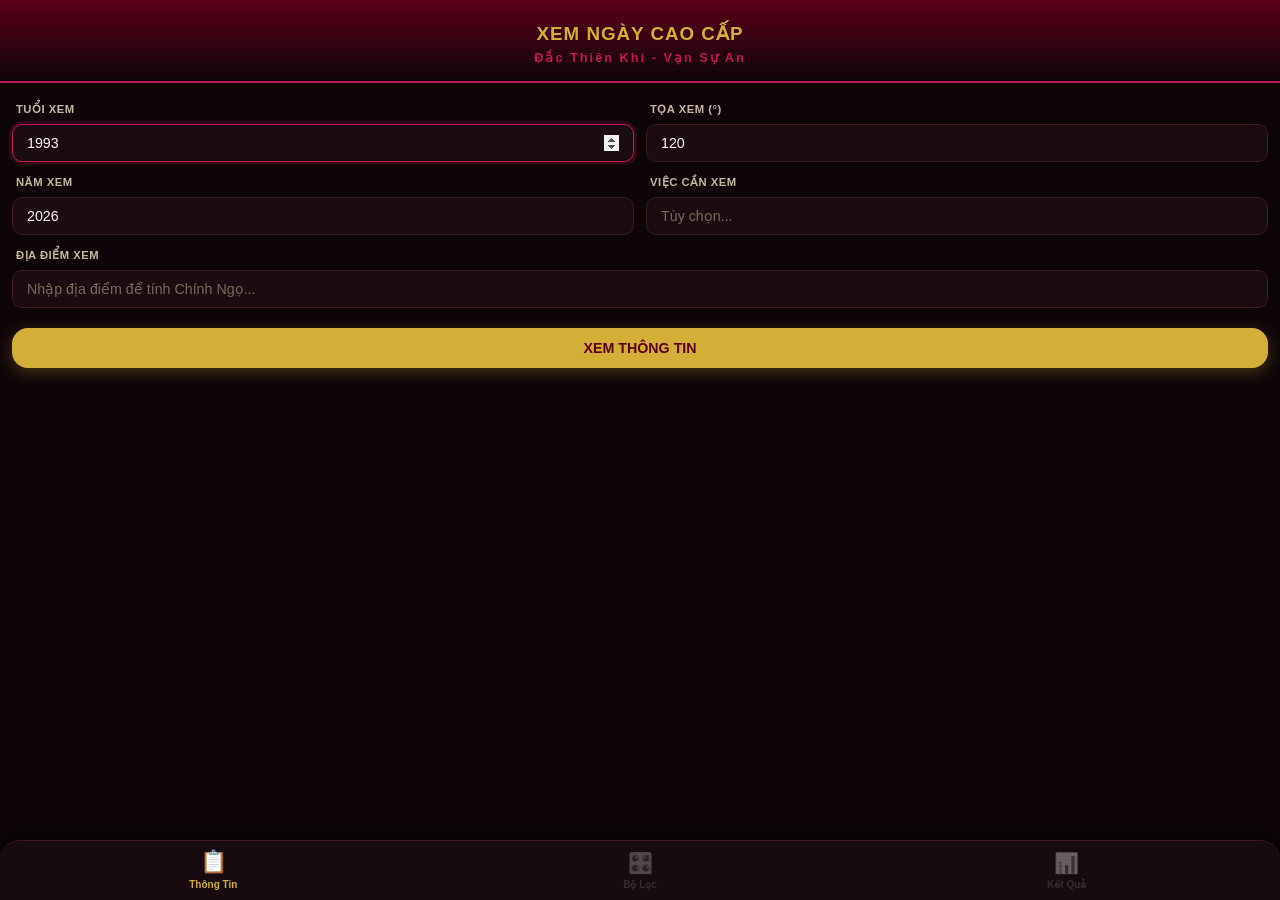
<file: index.html>
<!DOCTYPE html>
<html lang="vi">
<head>
    <meta charset="UTF-8">
    <meta name="viewport" content="width=device-width, initial-scale=1.0, maximum-scale=1.0, user-scalable=no">
    <title>XEM NGÀY CAO CẤP - Mobile</title>
    <link rel="stylesheet" href="mobile-style.css">
</head>
<body>

    <!-- ==================== HEADER ==================== -->
    <header class="m-header">
        <div class="m-header-top">
            <div>
                <h1 class="m-title">XEM NGÀY CAO CẤP</h1>
                <p class="m-slogan">Đắc Thiên Khí - Vạn Sự An</p>
            </div>
        </div>
    </header>

    <!-- ==================== LOADING OVERLAY ==================== -->
    <div id="loading-overlay" class="m-loading-overlay" style="display:none;">
        <div class="m-loading-spinner"></div>
        <p>Đang tính toán...</p>
    </div>

    <!-- ==================== TOAST ==================== -->
    <div id="toast" class="m-toast"></div>

    <!-- ==================== MAIN CONTENT ==================== -->
    <main class="m-main">

        <!-- ========== SCREEN 1: THÔNG TIN ========== -->
        <div id="screen-input" class="m-screen active">
            <div class="m-screen-body">
                <!-- Form nhập liệu -->
                <div class="m-input-grid">
                    <div class="m-input-group">
                        <label for="m-birth-year">Tuổi xem</label>
                        <input type="number" id="m-birth-year" value="1993" placeholder="VD: 1993">
                    </div>
                    <div class="m-input-group">
                        <label for="m-toa-do">Tọa xem (°)</label>
                        <input type="number" id="m-toa-do" value="120" step="0.1" placeholder="VD: 120">
                    </div>
                    <div class="m-input-group">
                        <label for="m-view-year">Năm xem</label>
                        <input type="number" id="m-view-year" value="" placeholder="VD: 2026">
                    </div>
                    <div class="m-input-group">
                        <label for="m-event">Việc cần xem</label>
                        <input type="text" id="m-event" placeholder="Tùy chọn...">
                    </div>
                    <div class="m-input-group m-input-group--full">
                        <label for="m-location">Địa điểm xem</label>
                        <input type="text" id="m-location" placeholder="Nhập địa điểm để tính Chính Ngọ...">
                    </div>
                </div>

                <button class="m-btn m-btn--primary m-btn--full" style="margin-top: 20px;" id="btn-view-result" onclick="handleViewResult()">
                    XEM THÔNG TIN
                </button>

                <!-- Kết quả đầu vào (ẩn ban đầu) -->
                <div id="input-results" class="m-input-results" style="display:none; margin-top: 20px;">
                    <div class="m-card m-card--input"><div class="m-card-head"><span class="m-card-icon">👤</span><span class="m-card-title">TUỔI XEM</span></div><div class="m-card-body" id="card-tuoi"></div></div>
                    <div class="m-card m-card--input"><div class="m-card-head"><span class="m-card-icon">🧭</span><span class="m-card-title">TỌA XEM</span></div><div class="m-card-body" id="card-toa"></div></div>
                    <div class="m-card m-card--input"><div class="m-card-head"><span class="m-card-icon">📅</span><span class="m-card-title">NĂM XEM & THẦN SÁT</span></div><div class="m-card-body" id="card-nam"></div></div>
                    <div class="m-card m-card--input"><div class="m-card-head"><span class="m-card-icon">⭐</span><span class="m-card-title">NGŨ HOÀNG & NHỊ HẮC THEO THÁNG</span></div><div class="m-card-body" id="card-nguhoang-thang"></div></div>
                    <div id="tranchon-summary" style="display:none;"><div class="m-tranchon-summary"><div class="m-tranchon-summary-title">TỔNG HỢP TRÁNH – CHỌN</div><div id="tranchon-summary-body"></div></div></div>
                    <div class="m-card m-card--input"><div class="m-card-head"><span class="m-card-title">THÁI DƯƠNG / THÁI ÂM ĐÁO TỌA</span></div><div class="m-card-body" id="card-thaiduongam"></div></div>
                </div>
            </div>
        </div>

        <!-- ========== SCREEN 2: BỘ LỌC NÂNG CAO ========== -->
        <div id="screen-filter" class="m-screen">
            <div class="m-screen-body">
                <!-- TẦNG 1: THÁNG & TIẾT KHÍ & CAN CHI -->
                <div class="m-accordion">
                    <div class="m-accordion-header" onclick="toggleAccordion('acc-layer1')">
                        <span>🌿 TẦNG 1: THÁNG, CAN/CHI & TIẾT KHÍ</span>
                        <span class="m-badge m-badge--sm" id="badge-layer1" style="display:none;">0</span>
                        <span class="m-chevron m-chevron--sm" id="acc-layer1-chevron">▼</span>
                    </div>
                    <div class="m-accordion-body" id="acc-layer1">
                        <!-- Nội dung Tầng 1 giữ nguyên -->
                        <div class="m-filter-group"><h4 class="m-filter-title">📅 1A. THÁNG</h4><div class="m-dropdown" id="month-dropdown"><div class="m-dropdown-header" onclick="toggleGenericDropdown('month-dropdown-body', 'month-dropdown-chevron')"><span id="month-dropdown-text">Đã chọn 12 tháng</span><span class="m-chevron" id="month-dropdown-chevron">▼</span></div><div class="m-dropdown-body" id="month-dropdown-body" style="display:none;"><button type="button" class="m-select-all-btn" id="btn-month-all" onclick="toggleAllMonths()">✅ Chọn tất cả</button><div class="m-month-grid" id="month-grid"></div></div></div></div>
                        <div class="m-filter-group"><h4 class="m-filter-title">🔤 1B. CAN & CHI</h4><p style="font-size:11px;color:#B39DDB;margin:0 0 8px;">Áp dụng cho Can/Chi của Ngày và Giờ</p><div class="m-dropdown" id="canchi-dropdown"><div class="m-dropdown-header" onclick="toggleGenericDropdown('canchi-dropdown-body', 'canchi-dropdown-chevron')"><span id="canchi-dropdown-text">Lọc Can & Chi</span><span class="m-chevron" id="canchi-dropdown-chevron">▼</span></div><div class="m-dropdown-body" id="canchi-dropdown-body" style="display:none;"><button type="button" class="m-select-all-btn" id="btn-canchi-all" onclick="toggleAllCanChi()">✅ Chọn tất cả</button><div class="m-filter-chips" id="filter-can" style="margin-bottom:8px;"></div><div class="m-filter-chips" id="filter-chi"></div></div></div></div>
                        <div class="m-filter-group"><h4 class="m-filter-title">🌿 1C. TIẾT KHÍ</h4><div class="m-dropdown" id="tietkhi-dropdown"><div class="m-dropdown-header" onclick="toggleGenericDropdown('tietkhi-dropdown-body', 'tietkhi-dropdown-chevron')"><span id="tietkhi-dropdown-text">Lọc Tiết Khí</span><span class="m-chevron" id="tietkhi-dropdown-chevron">▼</span></div><div class="m-dropdown-body" id="tietkhi-dropdown-body" style="display:none;"><button type="button" class="m-select-all-btn" id="btn-tietkhi-all" onclick="toggleAllTietKhi()">✅ Chọn tất cả</button><div class="m-filter-chips" id="filter-tietkhi" style="margin-top:8px;"></div></div></div></div>
                    </div>
                </div>

                <!-- TẦNG 2: TỐI ƯU HÀNH & VẬN & CHI -->
                <div class="m-accordion">
                    <div class="m-accordion-header" onclick="toggleAccordion('acc-layer2')">
                        <span>⚡ TẦNG 2: TỐI ƯU HÀNH, VẬN & CHI</span>
                        <span class="m-badge m-badge--sm" id="badge-layer2" style="display:none;">0</span>
                        <span class="m-chevron m-chevron--sm" id="acc-layer2-chevron">▶</span>
                    </div>
                    <div class="m-accordion-body" id="acc-layer2" style="display:none;">
                        <div class="m-filter-group"><h4 class="m-filter-title">🔥 2A. QUAN HỆ HÀNH YÊU CẦU</h4><div id="filter-hanh-pairs"></div></div>
                        <div class="m-filter-group"><h4 class="m-filter-title">🌀 2B. QUAN HỆ VẬN YÊU CẦU</h4><div id="filter-van-pairs"></div></div>
                        <div class="m-filter-group"><h4 class="m-filter-title">🎯 2C. HÀNH/VẬN CỤ THỂ THEO TRỤ</h4><div id="filter-hanhvan-pillar"></div></div>
                        <div class="m-filter-group"><h4 class="m-filter-title">🐾 2D. QUAN HỆ CHI YÊU CẦU</h4><div id="filter-chi-pairs"></div></div>
                    </div>
                </div>

                <!-- TẦNG 3: HUYỀN KHÔNG ĐẠI QUÁI -->
                <div class="m-accordion">
                    <div class="m-accordion-header" onclick="toggleAccordion('acc-layer3')">
                        <span>☯ TẦNG 3: HUYỀN KHÔNG ĐẠI QUÁI</span>
                        <span class="m-badge m-badge--sm" id="badge-layer3" style="display:none;">0</span>
                        <span class="m-chevron m-chevron--sm" id="acc-layer3-chevron">▶</span>
                    </div>
                    <div class="m-accordion-body" id="acc-layer3" style="display:none;">
                        <div class="m-filter-group"><h4 class="m-filter-title">👨‍👩‍👧 3A. CẤU HÌNH VAI TRÒ GIA ĐÌNH</h4><div class="m-filter-grid" id="filter-vaitro"></div></div>
                        <div class="m-filter-group"><h4 class="m-filter-title">🏠 3B. GIA ĐÌNH CỤ THỂ</h4><div id="filter-giadinh"></div></div>
                        <div class="m-filter-group"><h4 class="m-filter-title">🌟 3C. THẤT TINH ĐẢ KIẾP</h4><div class="m-filter-grid" id="filter-thattinh"></div></div>
                        <div class="m-filter-group"><h4 class="m-filter-title">👫 3E. HUYNH ĐỆ</h4><div class="m-filter-grid" id="filter-huynhde"></div></div>
                    </div>
                </div>

                <button class="m-btn m-btn--accent m-btn--full m-btn--sticky" id="btn-apply-filter" onclick="window._userTriggeredApply=true;applyAllFilters();setTimeout(function(){window._userTriggeredApply=false;},500);">
                    ⚡ ÁP DỤNG BỘ LỌC
                </button>
            </div>
        </div>

        <!-- ========== SCREEN 3: KẾT QUẢ ========== -->
        <div id="screen-results" class="m-screen">
            <div class="m-screen-body">
                <div class="m-results-bar" id="results-bar" style="display:none;">
                    <div class="m-results-stats">
                        <span id="stat-ngay">0 ngày</span>
                        <span id="stat-gio">0 giờ</span>
                        <span id="stat-filters">0 filter</span>
                    </div>
                    <div class="m-results-actions">
                        <button class="m-btn m-btn--sm m-btn--outline" onclick="clearAllFilters()">🗑️ Xóa hết</button>
                        <button class="m-btn m-btn--sm m-btn--outline" onclick="showSelectedList()">⭐ Đã chọn (<span id="selected-count">0</span>)</button>
                        <button class="m-btn m-btn--sm m-btn--cherry" onclick="printSelected()">🖨️ In</button>
                    </div>
                </div>
                <div id="results-container" class="m-results-container"></div>
                <button class="m-btn m-btn--outline m-btn--full" id="btn-load-more" style="display:none;" onclick="loadMoreResults()">📥 TẢI THÊM NGÀY</button>
            </div>
        </div>

    </main>

    <!-- ==================== BOTTOM NAVIGATION (TABS) ==================== -->
    <nav class="m-bottom-nav">
        <button class="m-nav-btn active" id="nav-input" onclick="switchTab('input')">
            <span class="m-nav-icon">📋</span>
            <span class="m-nav-text">Thông Tin</span>
        </button>
        <button class="m-nav-btn disabled" id="nav-filter" onclick="switchTab('filter')">
            <span class="m-nav-icon">🎛️</span>
            <span class="m-nav-text">Bộ Lọc</span>
            <span class="m-badge" id="filter-badge-total" style="display:none;">0</span>
        </button>
        <button class="m-nav-btn disabled" id="nav-results" onclick="switchTab('results')">
            <span class="m-nav-icon">📊</span>
            <span class="m-nav-text">Kết Quả</span>
            <span id="result-count-badge" class="m-badge" style="display:none;">0</span>
        </button>
    </nav>

    <!-- Các Modal giữ nguyên như cũ -->
    <div id="selected-sheet" class="m-sheet" style="display:none;">...</div>
    <div id="detail-modal" class="m-modal" style="display:none;">...</div>
    <div id="print-note-mobile" class="m-print-note">...</div>

    <!-- Scripts -->
    <script src="constants.js"></script>
    <script src="calendar.js"></script>
    <script src="fengshui.js"></script>
    <script src="huyenkhong.js"></script>
    <script src="optimizer.js"></script>
    <script src="mobile-ui.js"></script>
    <script src="mobile-main.js"></script>
</body>
</html>
</file>
<file: mobile-style.css>
/* ==========================================
   MOBILE-STYLE.CSS - Giao diện Mobile (3 Tabs)
   Tông màu: Cherry cao cấp, Bo tròn mềm mại
   ========================================== */

/* ---------- CSS Variables ---------- */
:root {
    --cherry-deep: #800020;
    --cherry-dark: #5C0018;
    --cherry-rose: #C2185B;
    --cherry-light: #E91E63;
    --cherry-bg: #0D0508;
    --cherry-surface: #1A0C10;
    --cherry-surface2: #241216;
    --cherry-border: #3D1A24;
    --gold: #D4AF37;
    --gold-light: #F0D060;
    --gold-dark: #A08520;
    --cream: #FFF8F0;
    --cream-dim: #C8B8A0;
    --white-soft: #E8DDD4;
    --danger: #DC3545;
    --danger-bg: #3D1520;
    --success: #28A745;
    --success-bg: #152A1C;
    --warning: #FFC107;
    --warning-bg: #2D2010;
    --info: #4FC3F7;
    --info-bg: #102530;
    --text-primary: #FFF8F0;
    --text-secondary: #B8A898;
    --text-muted: #7A6A5C;
    
    --radius-sm: 10px;
    --radius: 16px;
    --radius-lg: 20px;
    --radius-xl: 24px;
    --nav-height: 60px;
    
    --shadow: 0 4px 20px rgba(0, 0, 0, 0.4);
    --shadow-lg: 0 8px 40px rgba(0, 0, 0, 0.6);
    --transition: 0.25s cubic-bezier(0.4, 0, 0.2, 1);
    --font-main: -apple-system, BlinkMacSystemFont, 'Segoe UI', Roboto, sans-serif;
}

*, *::before, *::after { box-sizing: border-box; margin: 0; padding: 0; }
html { font-size: 15px; -webkit-text-size-adjust: 100%; scroll-behavior: smooth; }
body {
    font-family: var(--font-main);
    background: var(--cherry-bg);
    color: var(--text-primary);
    line-height: 1.5;
    min-height: 100vh;
    overflow-x: hidden;
    -webkit-tap-highlight-color: transparent;
    padding-bottom: calc(var(--nav-height) + 20px);
}
input, button, select, textarea { font-family: inherit; font-size: inherit; color: inherit; }
input { background: var(--cherry-surface); border: 1px solid var(--cherry-border); color: var(--text-primary); padding: 10px 14px; border-radius: var(--radius-sm); width: 100%; font-size: 0.95rem; transition: border var(--transition), box-shadow var(--transition); -webkit-appearance: none; }
input:focus { outline: none; border-color: var(--cherry-rose); box-shadow: 0 0 0 3px rgba(194, 24, 91, 0.2); }
input::placeholder { color: var(--text-muted); }

/* ---------- Header ---------- */
.m-header { background: linear-gradient(180deg, var(--cherry-dark) 0%, var(--cherry-bg) 100%); padding: 20px 16px 14px; text-align: center; border-bottom: 2px solid var(--cherry-rose); position: sticky; top: 0; z-index: 50; }
.m-header-top { display: flex; align-items: center; justify-content: center; gap: 12px; }
.m-title { font-size: 1.25rem; font-weight: 800; color: var(--gold); letter-spacing: 1px; text-transform: uppercase; }
.m-slogan { font-size: 0.85rem; color: var(--cherry-rose); font-weight: 600; letter-spacing: 2px; }

/* ---------- Main & Screens ---------- */
.m-main { padding: 12px; }
.m-screen { display: none; animation: fadeIn 0.35s ease forwards; }
.m-screen.active { display: block; }
.m-screen-body { padding: 6px 0; }
@keyframes fadeIn { from { opacity: 0; transform: translateY(8px); } to { opacity: 1; transform: translateY(0); } }

/* ---------- Bottom Navigation ---------- */
.m-bottom-nav { position: fixed; bottom: 0; left: 0; right: 0; height: var(--nav-height); background: rgba(26, 12, 16, 0.95); backdrop-filter: blur(12px); display: flex; border-top: 1px solid var(--cherry-border); z-index: 100; padding-bottom: env(safe-area-inset-bottom); box-shadow: 0 -4px 20px rgba(0, 0, 0, 0.6); border-radius: 20px 20px 0 0; }
.m-nav-btn { flex: 1; display: flex; flex-direction: column; align-items: center; justify-content: center; gap: 4px; background: transparent; border: none; color: var(--text-muted); cursor: pointer; transition: all var(--transition); position: relative; padding: 6px 0; }
.m-nav-btn .m-nav-icon { font-size: 20px; transition: transform var(--transition); }
.m-nav-btn .m-nav-text { font-size: 10px; font-weight: 600; }
.m-nav-btn.active { color: var(--gold); }
.m-nav-btn.active .m-nav-icon { transform: translateY(-2px) scale(1.1); }
.m-nav-btn.disabled { opacity: 0.35; pointer-events: none; filter: grayscale(100%); }
.m-nav-btn .m-badge { position: absolute; top: 4px; right: calc(50% - 24px); min-width: 18px; height: 18px; font-size: 9px; border-radius: 9px; border: 2px solid rgba(26, 12, 16, 0.95); background: var(--cherry-rose); color: white; display: inline-flex; align-items: center; justify-content: center; }

/* ---------- UI Elements ---------- */
.m-input-grid { display: grid; grid-template-columns: 1fr 1fr; gap: 12px; }
.m-input-group { display: flex; flex-direction: column; gap: 6px; }
.m-input-group--full { grid-column: 1 / -1; }
.m-input-group label { font-size: 0.75rem; font-weight: 600; color: var(--cream-dim); text-transform: uppercase; letter-spacing: 0.5px; padding-left: 4px; }
.m-btn { display: inline-flex; align-items: center; justify-content: center; gap: 6px; padding: 12px 20px; border: none; border-radius: var(--radius); font-weight: 700; font-size: 0.95rem; cursor: pointer; transition: all var(--transition); white-space: nowrap; text-align: center; }
.m-btn:active { transform: scale(0.97); }
.m-btn--primary { background: var(--gold); color: var(--cherry-dark); box-shadow: 0 4px 16px rgba(212, 175, 55, 0.3); }
.m-btn--accent { background: var(--cherry-rose); color: white; box-shadow: 0 4px 16px rgba(194, 24, 91, 0.4); }
.m-btn--cherry { background: var(--cherry-deep); color: var(--gold); border: 1px solid var(--cherry-rose); }
.m-btn--outline { background: transparent; border: 1px solid var(--cherry-border); color: var(--cream-dim); }
.m-btn--sm { padding: 6px 12px; font-size: 0.75rem; border-radius: var(--radius-sm); }
.m-btn--full { width: 100%; }
.m-btn--icon { width: 36px; height: 36px; padding: 0; border-radius: 50%; font-size: 1rem; background: transparent; color: var(--text-secondary); border: 1px solid var(--cherry-border); }
.m-btn--sticky { position: sticky; bottom: 12px; margin-top: 16px; z-index: 5; }

.m-card { background: var(--cherry-surface2); border-radius: var(--radius); margin-bottom: 12px; border: 1px solid var(--cherry-border); overflow: hidden; animation: fadeInUp 0.3s ease forwards; }
.m-card--input { border-left: 4px solid var(--cherry-rose); }
.m-card-head { display: flex; align-items: center; gap: 8px; padding: 12px 16px; background: rgba(128, 0, 32, 0.2); border-bottom: 1px solid var(--cherry-border); }
.m-card-icon { font-size: 1.1rem; }
.m-card-title { font-size: 0.85rem; font-weight: 700; color: var(--gold); letter-spacing: 1px; }
.m-card-body { padding: 14px 16px; font-size: 0.85rem; }
.m-info-row { display: flex; justify-content: space-between; padding: 6px 0; border-bottom: 1px solid rgba(61, 26, 36, 0.4); }
.m-info-row--col { flex-direction: column; align-items: flex-start; gap: 8px; }
.m-info-row:last-child { border-bottom: none; }
.m-info-label { color: var(--text-secondary); font-size: 0.85rem; flex-shrink: 0; min-width: 90px; }
.m-info-value { color: var(--text-primary); font-weight: 600; text-align: right; font-size: 0.85rem; }

/* ========== HKDQ VISUAL GUA ========== */
.m-gua-container { display: flex; gap: 12px; flex-wrap: wrap; width: 100%; justify-content: flex-start; margin-top: 4px; }
.m-gua-block { display: inline-flex; flex-direction: column; align-items: center; background: rgba(0, 0, 0, 0.15); border: 1px solid var(--cherry-border); border-radius: var(--radius-sm); padding: 8px 12px; min-width: 80px; }
.m-gua-symbol-wrapper { position: relative; display: flex; align-items: center; justify-content: center; padding-right: 14px; margin-bottom: 4px; }
.m-gua-symbol-stack { display: flex; flex-direction: column; line-height: 0.85; font-size: 2.2rem; color: var(--gold); font-family: 'Segoe UI Symbol', 'Apple Symbols', sans-serif; }
.m-gua-trigram { height: 1.8rem; overflow: visible; }
.m-gua-hanh, .m-gua-van { position: absolute; right: 0; font-size: 0.8rem; font-weight: 800; color: #8A9A9A; }
.m-gua-hanh { top: 2px; }
.m-gua-van { bottom: 2px; }
.m-gua-name { font-size: 0.72rem; color: var(--text-primary); font-weight: 700; text-align: center; border-top: 1px dashed rgba(212, 175, 55, 0.3); padding-top: 4px; width: 100%; }

.m-status-tag { display: inline-block; padding: 4px 12px; border-radius: 20px; font-size: 0.75rem; font-weight: 700; }
.m-status-tag--pham { background: var(--danger-bg); color: var(--danger); }
.m-status-tag--khong-pham { background: var(--success-bg); color: var(--success); }

.m-table-wrap { overflow-x: auto; -webkit-overflow-scrolling: touch; margin: 0 -4px; padding: 0 4px; }
.m-mini-table { width: 100%; min-width: 400px; border-collapse: collapse; font-size: 0.75rem; margin-top: 8px; border-radius: var(--radius-sm); overflow: hidden; }
.m-mini-table th, .m-mini-table td { padding: 6px 4px; text-align: center; border: 1px solid var(--cherry-border); }
.m-mini-table th { background: var(--cherry-dark); color: var(--gold); font-size: 0.7rem; }
.m-mini-table .highlight-5 { background: rgba(255, 193, 7, 0.2); color: var(--warning); font-weight: 700; }
.m-mini-table .highlight-2 { background: rgba(211, 211, 211, 0.1); }

/* ---------- Accordion & Filters ---------- */
.m-accordion { background: var(--cherry-surface2); border-radius: var(--radius); margin-bottom: 12px; border: 1px solid var(--cherry-border); overflow: hidden; }
.m-accordion-header { display: flex; align-items: center; gap: 8px; padding: 14px 16px; cursor: pointer; user-select: none; font-weight: 600; font-size: 0.9rem; color: var(--cream-dim); transition: background var(--transition); }
.m-accordion-header:active { background: var(--cherry-border); }
.m-accordion-body { padding: 14px 16px; border-top: 1px solid var(--cherry-border); }
.m-chevron { font-size: 0.7rem; transition: transform var(--transition); color: var(--gold); }
.m-chevron--sm { margin-left: auto; }

.m-filter-group { margin-bottom: 16px; padding-bottom: 14px; border-bottom: 1px dashed rgba(61, 26, 36, 0.5); }
.m-filter-group:last-child { border-bottom: none; margin-bottom: 0; padding-bottom: 0; }
.m-filter-title { font-size: 0.85rem; font-weight: 700; color: var(--cherry-rose); margin-bottom: 10px; text-transform: uppercase; letter-spacing: 1px; }

.m-tranchon-summary { background: var(--cherry-surface2); border: 1px solid var(--cherry-border); border-radius: var(--radius); margin-bottom: 14px; padding: 14px; overflow: hidden; }
.m-tranchon-summary-title { font-size: 0.85rem; font-weight: 700; color: var(--gold); margin-bottom: 12px; text-transform: uppercase; letter-spacing: 1px; padding-left: 10px; border-left: 4px solid var(--cherry-rose); }
.m-tranchon-table-wrap { overflow-x: auto; -webkit-overflow-scrolling: touch; margin: 0 -4px; padding: 0 4px; }
.m-tranchon-table { width: 100%; min-width: 560px; border-collapse: collapse; font-size: 0.75rem; table-layout: fixed; border-radius: var(--radius-sm); overflow: hidden; }
.m-tranchon-table th, .m-tranchon-table td { border: 1px solid var(--cherry-border); padding: 8px 6px; text-align: center; vertical-align: middle; word-break: break-word; }
.m-tranchon-table thead th { background: var(--cherry-dark); color: var(--gold); font-size: 0.7rem; font-weight: 700; text-transform: uppercase; }
.m-tranchon-table .col-type { width: 15%; font-weight: 700; text-align: left; padding-left: 10px; }
.m-tranchon-table .col-year, .m-tranchon-table .col-month, .m-tranchon-table .col-day, .m-tranchon-table .col-hour { width: 21.25%; }
.m-tranchon-table tbody td { background: rgba(0, 0, 0, 0.15); }
.m-tranchon-table tbody tr.tc-tranh td { background: rgba(220, 53, 69, 0.06); }
.m-tranchon-table tbody tr.tc-chon td { background: rgba(40, 167, 69, 0.06); }
.tc-value { font-size: 0.75rem; font-weight: 600; color: var(--text-primary); line-height: 1.35; }
.tc-value--tranh { color: var(--danger); }
.tc-value--chon  { color: var(--success); }
.tc-empty { color: var(--text-muted); }
.tc-summary-row td { font-weight: 700 !important; font-size: 0.8rem !important; background: rgba(0, 0, 0, 0.25) !important; border-top: 2px solid var(--cherry-rose) !important; }

.m-filter-grid { display: grid; grid-template-columns: 1fr; gap: 6px; }
.m-filter-item { display: flex; align-items: center; gap: 10px; padding: 10px 12px; background: rgba(0, 0, 0, 0.2); border-radius: var(--radius-sm); cursor: pointer; transition: background var(--transition); }
.m-filter-item:active { background: var(--cherry-border); }
.m-filter-item input[type="checkbox"] { -webkit-appearance: none; appearance: none; width: 22px; height: 22px; border: 2px solid var(--cherry-border); border-radius: 6px; background: var(--cherry-surface); flex-shrink: 0; cursor: pointer; position: relative; transition: all var(--transition); }
.m-filter-item input[type="checkbox"]:checked { background: var(--cherry-rose); border-color: var(--cherry-rose); }
.m-filter-item input[type="checkbox"]:checked::after { content: '✓'; position: absolute; top: 50%; left: 50%; transform: translate(-50%, -50%); color: white; font-size: 14px; font-weight: 700; }
.m-filter-item label { font-size: 0.85rem; color: var(--text-secondary); cursor: pointer; flex: 1; }

.m-filter-chips { display: flex; flex-wrap: wrap; gap: 8px; }
.m-chip { display: inline-flex; align-items: center; gap: 4px; padding: 8px 14px; border: 1px solid var(--cherry-border); border-radius: 20px; font-size: 0.8rem; cursor: pointer; transition: all var(--transition); background: var(--cherry-surface); color: var(--text-secondary); user-select: none; }
.m-chip:active { transform: scale(0.95); }
.m-chip.active { background: var(--cherry-rose); color: white; border-color: var(--cherry-rose); box-shadow: 0 0 10px rgba(194, 24, 91, 0.3); }

.m-dropdown { background: var(--cherry-surface2); border: 1px solid var(--cherry-border); border-radius: var(--radius-sm); overflow: hidden; margin-bottom: 8px; }
.m-dropdown-header { display: flex; align-items: center; justify-content: space-between; padding: 12px 14px; font-size: 0.85rem; font-weight: 600; color: var(--text-primary); cursor: pointer; background: rgba(0,0,0,0.2); }
.m-dropdown-header:active { background: var(--cherry-border); }
.m-dropdown-body { padding: 14px; border-top: 1px solid var(--cherry-border); }
.m-select-all-btn { display: inline-flex; align-items: center; gap: 6px; padding: 8px 14px; border: 1px solid var(--cherry-rose); border-radius: var(--radius-sm); background: transparent; color: var(--gold-light); font-size: 0.8rem; font-weight: 600; cursor: pointer; margin-bottom: 12px; transition: background var(--transition); }
.m-select-all-btn:active { background: var(--cherry-border); }

.m-month-grid { display: grid; grid-template-columns: repeat(3, 1fr); gap: 8px; }
.m-month-item { display: flex; align-items: center; gap: 6px; padding: 10px; background: rgba(0, 0, 0, 0.2); border-radius: var(--radius-sm); border: 1px solid var(--cherry-border); cursor: pointer; font-size: 0.8rem; color: var(--text-secondary); transition: all var(--transition); user-select: none; }
.m-month-item input[type="checkbox"] { -webkit-appearance: auto; appearance: auto; width: 18px; height: 18px; accent-color: var(--cherry-rose); }
.m-month-item.month-checked { color: var(--gold-light); border-color: var(--cherry-rose); background: rgba(194, 24, 91, 0.12); }
.m-chip-star { font-size: 0.85rem; margin-right: 4px; line-height: 1; }

.m-pair-chips { display: flex; flex-wrap: wrap; gap: 6px; }
.m-pair-chip { padding: 6px 12px; border: 1px solid var(--cherry-border); border-radius: 16px; font-size: 0.75rem; cursor: pointer; transition: all var(--transition); background: var(--cherry-surface); color: var(--text-muted); }
.m-pair-chip.active { background: var(--info-bg); color: var(--info); border-color: var(--info); }
.m-giadinh-row { display: flex; align-items: center; gap: 10px; margin-bottom: 8px; flex-wrap: wrap; }
.m-giadinh-name { font-weight: 700; color: var(--gold); font-size: 0.85rem; min-width: 100px; }

/* ---------- Results Bar ---------- */
.m-results-bar { display: flex; flex-direction: column; gap: 10px; padding: 14px; background: linear-gradient(90deg, var(--cherry-dark), var(--cherry-surface2)); border-radius: var(--radius); margin-bottom: 14px; border: 1px solid var(--cherry-border); }
.m-results-stats { display: flex; gap: 16px; flex-wrap: wrap; }
.m-results-stats span { font-size: 0.85rem; color: var(--cream-dim); font-weight: 600; }
.m-results-stats span::before { content: '• '; color: var(--gold); }
.m-results-actions { display: flex; gap: 8px; flex-wrap: wrap; }
.m-results-container { display: flex; flex-direction: column; gap: 12px; }
.m-empty-state { text-align: center; padding: 60px 20px; color: var(--text-muted); }
.m-empty-state p { margin-top: 12px; font-size: 0.9rem; line-height: 1.6; }

/* ---------- Day Card (Mới) ---------- */
.m-day-card { background: var(--cherry-surface2); border-radius: var(--radius-lg); border: 1px solid var(--cherry-border); overflow: hidden; animation: fadeInUp 0.3s ease forwards; transition: border var(--transition); margin-bottom: 14px; }
.m-day-card.selected { border-color: var(--gold); box-shadow: 0 0 16px rgba(212, 175, 55, 0.2); }

/* Header của Day Card như thiết kế mới */
.m-day-header { padding: 14px 16px; cursor: pointer; background: rgba(128, 0, 32, 0.15); border-bottom: 1px solid var(--cherry-border); transition: background var(--transition); }
.m-day-header:active { background: rgba(128, 0, 32, 0.3); }

.m-day-header-top { display: flex; align-items: center; gap: 10px; margin-bottom: 10px; }
.m-day-select { padding: 2px; flex-shrink: 0; }
.m-checkbox { width: 24px; height: 24px; border: 2px solid var(--cherry-border); border-radius: 6px; position: relative; transition: all var(--transition); background: var(--cherry-surface); }
.m-checkbox.checked { background: var(--gold); border-color: var(--gold); }
.m-checkbox.checked::after { content: '✓'; color: var(--cherry-dark); position: absolute; top: 50%; left: 50%; transform: translate(-50%, -50%); font-weight: bold; font-size: 14px; }

.m-day-title { flex: 1; display: flex; align-items: baseline; gap: 6px; }
.m-solar-date { font-size: 1.15rem; font-weight: 800; color: var(--gold); }
.m-day-dow { font-size: 0.85rem; color: var(--text-muted); }
.m-lunar-badge { margin-left: auto; font-size: 0.8rem; background: rgba(212, 175, 55, 0.15); color: var(--gold-light); padding: 4px 12px; border-radius: 20px; font-weight: 700; border: 1px solid rgba(212, 175, 55, 0.3); }

.m-day-header-bot { display: flex; justify-content: space-between; font-size: 0.85rem; color: var(--text-primary); background: rgba(0,0,0,0.25); padding: 10px; border-radius: 8px; flex-wrap: wrap; gap: 6px; }
.m-day-header-bot strong { color: var(--gold-light); }

.m-day-body { display: none; padding: 14px; border-top: 1px solid var(--cherry-border); background: rgba(0, 0, 0, 0.1); }
.m-day-body.open { display: block; }

/* ---------- Bảng HKĐQ Các Trụ (Thay thế Hour grid cũ) ---------- */
.m-hkdq-table-wrap { overflow-x: auto; margin: 0; border: 1px solid var(--cherry-border); border-radius: 8px; background: var(--cherry-surface); -webkit-overflow-scrolling: touch; }
.m-hkdq-table { width: 100%; border-collapse: collapse; min-width: 700px; }
.m-hkdq-table th, .m-hkdq-table td { border: 1px solid var(--cherry-border); padding: 8px 6px; text-align: center; vertical-align: top; }
.m-hkdq-table th { font-weight: 700; background: var(--cherry-dark); color: var(--gold); font-size: 0.75rem; text-transform: uppercase; }
.row-canchi td { font-weight: 700; color: var(--gold-light); background: rgba(0,0,0,0.2); font-size: 0.75rem; }
.row-gua td { padding: 6px; }
.row-relations td { font-size: 0.7rem; color: var(--text-secondary); line-height: 1.5; text-align: left; }
.m-hkdq-relations { margin-bottom: 6px; padding-bottom: 6px; border-bottom: 1px dashed rgba(255,255,255,0.1); }
.m-hkdq-relations:last-child { margin-bottom: 0; padding-bottom: 0; border-bottom: none; }

/* ---------- Modals ---------- */
.m-modal { position: fixed; inset: 0; z-index: 200; display: flex; align-items: flex-end; justify-content: center; }
.m-modal-overlay { position: absolute; inset: 0; background: rgba(0, 0, 0, 0.75); backdrop-filter: blur(4px); }
.m-modal-body { position: relative; width: 100%; max-height: 85vh; background: var(--cherry-surface2); border-radius: var(--radius-xl) var(--radius-xl) 0 0; overflow-y: auto; border: 1px solid var(--cherry-border); border-bottom: none; box-shadow: 0 -8px 40px rgba(0, 0, 0, 0.6); animation: slideUp 0.3s ease forwards; }
.m-modal-header { display: flex; align-items: center; justify-content: space-between; padding: 16px 20px; border-bottom: 1px solid var(--cherry-border); position: sticky; top: 0; background: var(--cherry-surface2); z-index: 1; }
.m-modal-header span { font-weight: 700; color: var(--gold); font-size: 1.05rem; }
.m-modal-content { padding: 16px 20px; }
.m-detail-block { margin-bottom: 16px; padding-bottom: 14px; border-bottom: 1px solid var(--cherry-border); }
.m-detail-block:last-child { border-bottom: none; margin-bottom: 0; }
.m-detail-block-title { font-size: 0.85rem; font-weight: 700; color: var(--cherry-rose); margin-bottom: 10px; display: flex; align-items: center; gap: 8px; }
.m-detail-table { width: 100%; border-collapse: collapse; font-size: 0.8rem; }
.m-detail-table td { padding: 6px 8px; border: 1px solid var(--cherry-border); text-align: center; }
.m-detail-table td:first-child { font-weight: 700; color: var(--gold); background: rgba(128, 0, 32, 0.1); }
.m-hkdq-mini-grid { display: grid; grid-template-columns: repeat(3, 1fr); gap: 6px; font-size: 0.75rem; margin-bottom: 10px; }
.m-hkdq-mini-box { padding: 8px; border: 1px solid var(--cherry-border); border-radius: var(--radius-sm); text-align: center; background: var(--cherry-surface); }
.m-hkdq-mini-name { font-weight: 700; font-size: 0.85rem; color: var(--text-primary); }
.m-hkdq-mini-family { font-size: 0.65rem; color: var(--gold); }
.m-hkdq-mini-ad { font-size: 0.7rem; font-weight: 700; }
.m-hkdq-mini-ad.duong { color: #FF6B6B; }
.m-hkdq-mini-ad.am { color: #64B5F6; }
.m-warning-badge { padding: 6px 12px; border-radius: 6px; font-size: 0.75rem; font-weight: 700; margin: 4px 0; }
.m-warning-badge--critical { background: var(--danger-bg); color: var(--danger); }
.m-warning-badge--moderate { background: var(--warning-bg); color: var(--warning); }
.m-rating-final { text-align: center; padding: 12px; border-radius: var(--radius); font-weight: 800; font-size: 0.95rem; margin-top: 12px; }
.m-rating-final--good { background: var(--success-bg); color: var(--success); }
.m-rating-final--medium { background: var(--warning-bg); color: var(--warning); }
.m-rating-final--bad { background: var(--danger-bg); color: var(--danger); }

/* ---------- Bottom Sheet ---------- */
.m-sheet { position: fixed; inset: 0; z-index: 150; display: flex; align-items: flex-end; justify-content: center; }
.m-sheet-overlay { position: absolute; inset: 0; background: rgba(0, 0, 0, 0.6); }
.m-sheet-body { position: relative; width: 100%; max-height: 70vh; background: var(--cherry-surface2); border-radius: var(--radius-xl) var(--radius-xl) 0 0; border: 1px solid var(--cherry-border); border-bottom: none; display: flex; flex-direction: column; animation: slideUp 0.3s ease forwards; }
.m-sheet-header { display: flex; align-items: center; justify-content: space-between; padding: 16px 20px; border-bottom: 1px solid var(--cherry-border); font-weight: 700; color: var(--gold); }
.m-sheet-content { flex: 1; overflow-y: auto; padding: 16px 20px; }
.m-sheet-footer { padding: 14px 20px; border-top: 1px solid var(--cherry-border); }
.m-empty-text { text-align: center; color: var(--text-muted); padding: 40px 0; font-size: 0.9rem; }
.m-selected-item { display: flex; align-items: center; justify-content: space-between; padding: 12px; background: var(--cherry-surface); border-radius: var(--radius-sm); margin-bottom: 8px; border: 1px solid var(--cherry-border); }
.m-selected-item-info { font-size: 0.85rem; }
.m-selected-item-remove { color: var(--danger); cursor: pointer; font-size: 1rem; padding: 6px; }

/* ---------- Loading Overlay ---------- */
.m-loading-overlay { position: fixed; inset: 0; background: rgba(13, 5, 8, 0.9); display: flex; flex-direction: column; align-items: center; justify-content: center; z-index: 300; gap: 16px; }
.m-loading-overlay p { color: var(--gold); font-size: 1.05rem; font-weight: 600; }
.m-loading-spinner { width: 48px; height: 48px; border: 4px solid var(--cherry-border); border-top-color: var(--gold); border-radius: 50%; animation: spin 0.8s linear infinite; }
.m-toast { position: fixed; bottom: calc(var(--nav-height) + 20px); left: 50%; transform: translateX(-50%); background: var(--cherry-surface2); color: var(--text-primary); padding: 12px 24px; border-radius: 30px; font-size: 0.85rem; font-weight: 600; z-index: 250; border: 1px solid var(--cherry-rose); box-shadow: var(--shadow-lg); opacity: 0; transition: opacity var(--transition), transform var(--transition); pointer-events: none; }
.m-toast.show { opacity: 1; transform: translateX(-50%) translateY(-10px); }

@keyframes fadeInUp { from { opacity: 0; transform: translateY(12px); } to { opacity: 1; transform: translateY(0); } }
@keyframes slideUp { from { transform: translateY(100%); } to { transform: translateY(0); } }
@keyframes spin { to { transform: rotate(360deg); } }
::-webkit-scrollbar { width: 5px; height: 5px; }
::-webkit-scrollbar-track { background: transparent; }
::-webkit-scrollbar-thumb { background: var(--cherry-border); border-radius: 5px; }

.text-gold    { color: var(--gold); }
.text-danger  { color: var(--danger); }
.text-success { color: var(--success); }
.text-info    { color: var(--info); }
.text-warning { color: var(--warning); }
.text-muted   { color: var(--text-muted); }

.m-print-note { display: none; }
@media print {
    body { background: white !important; color: black !important; font-size: 10px; padding: 0; }
    .m-header, .m-bottom-nav, #screen-filter, #screen-input, .m-results-bar, .m-btn, .m-sheet, .m-modal, .m-loading-overlay, .m-day-chevron, .m-day-select { display: none !important; }
    #screen-results { display: block !important; }
    .m-print-note { display: block !important; padding: 20px; border: 1px solid #333; margin-bottom: 20px; }
    .m-print-note h2 { color: #333; font-size: 16px; }
    .m-print-note p { font-size: 12px; color: #555; }
    #print-selected-content { margin-top: 20px; }
    .m-main { padding: 0; }
    .m-day-card { border: 1px solid #ddd !important; break-inside: avoid; page-break-inside: avoid; }
    .m-day-header { background: #f9f9f9 !important; }
    .m-day-body { display: block !important; }
}
</file>
